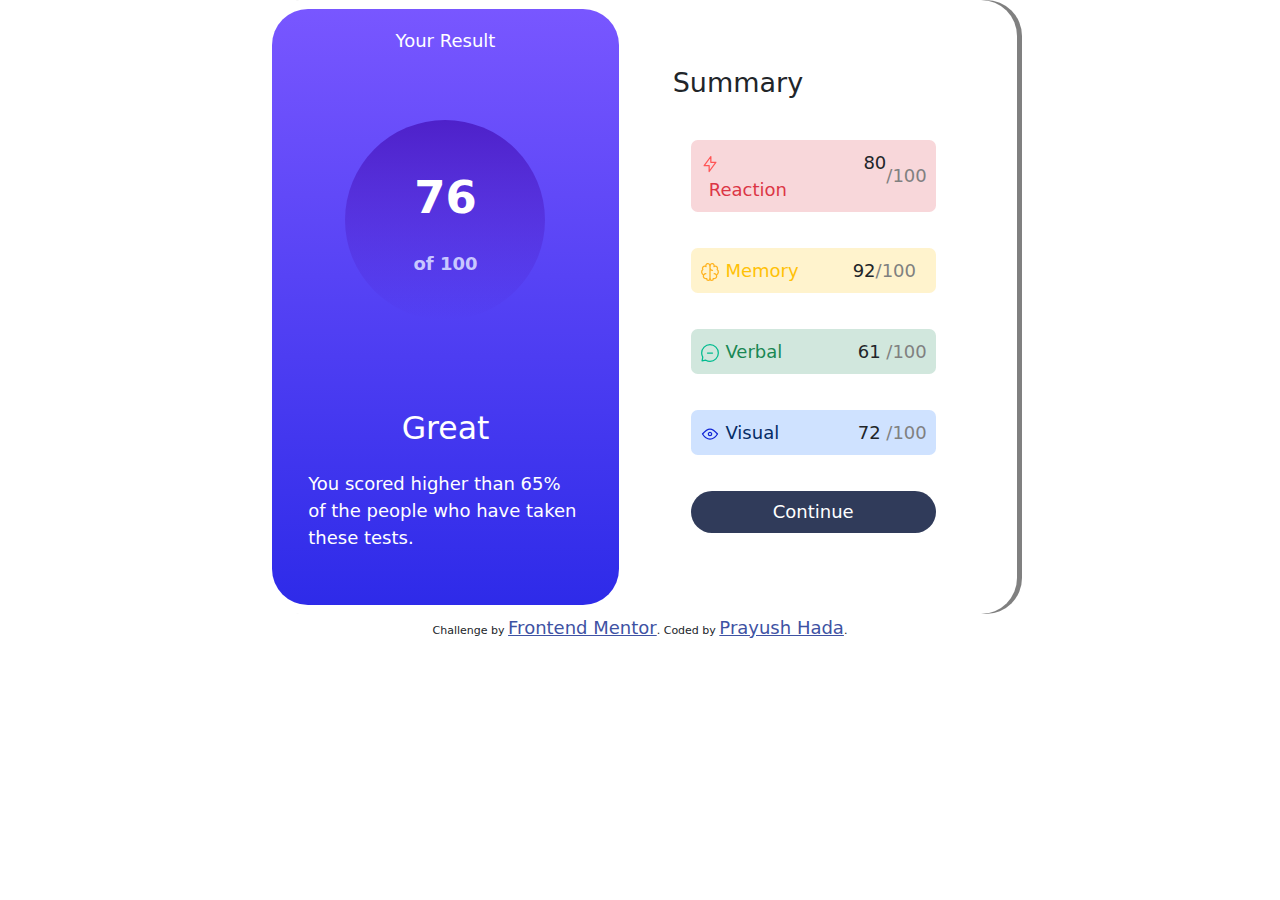
<file: index.html>
<!DOCTYPE html>
<html lang="en">
<head>
  <meta charset="UTF-8">
  <meta name="viewport" content="width=device-width, initial-scale=1.0"> <!-- displays site properly based on user's device -->

  <link rel="icon" type="image/png" sizes="32x32" href="./assets/images/favicon-32x32.png">
  
  <title>Frontend Mentor | Results summary component</title>
  <link href="https://cdn.jsdelivr.net/npm/bootstrap@5.3.3/dist/css/bootstrap.min.css" rel="stylesheet" integrity="sha384-QWTKZyjpPEjISv5WaRU9OFeRpok6YctnYmDr5pNlyT2bRjXh0JMhjY6hW+ALEwIH" crossorigin="anonymous">
  <!-- Feel free to remove these styles or customise in your own stylesheet 👍 -->
  <link rel="stylesheet" href="style.css">
  <style>
    .attribution { font-size: 11px; text-align: center; }
    .attribution a { color: hsl(228, 45%, 44%); }
  </style>
</head>
<body>
  <div class="container d-flex p-2 rounded-5">
    <main class="result d-flex flex-column justify-content-between align-items-center p-3 rounded-5">
      Your Result
      <div class="score rounded-circle d-flex flex-column justify-content-center">
        <p class="number fs-1">76</p>
        <span class="hundred" style="color: hsl(241, 100%, 89%);">of 100</span>
      </div>

      <div class="message m-3 d-flex flex-column align-items-center ">
        <p class="comment fs-3">Great</p>
        <p class="text">You scored higher than 65% of the people who have taken these tests.</p>
      </div>
    </main>

    <aside class="summary p-5 d-flex flex-column">
      <p class="summary fs-4">Summary</p>
      <div class="reaction bg-danger-subtle rounded m-3 d-flex gap-5 p-2">
        <div class="text">
          <img src="./assets/images/icon-reaction.svg" alt="">
          <span class="reaction text-danger p-2">Reaction</span>
        </div>
        <span class="number d-flex">80 <span class="number d-flex align-items-center" style="color: grey;">/100</span></span>
      </div>
      
      <div class="memory bg-warning-subtle rounded m-3 d-flex gap-5 p-2 ">
        <div class="text">
          <img src="./assets/images/icon-memory.svg" alt="">
          <span class="memory text-warning">Memory</span>
        </div>
        <span class="number d-flex">92 <span class="number d-flex align-items-center" style="color: grey;">/100</span></span>
      </div>

      <div class="verbal bg-success-subtle rounded m-3 d-flex justify-content-between gap-5 p-2">
        <div class="text">
          <img src="./assets/images/icon-verbal.svg" alt="">
          <span class="verbal text-success">Verbal</span>
        </div>
        <span class="number">61 <span class="number" style="color: grey;">/100</span></span>
      </div>
        
      <div class="visual bg-primary-subtle rounded m-3 d-flex justify-content-between gap-5 p-2">
        <div class="text">
         <img src="./assets/images/icon-visual.svg" alt="">
          <span class="visual text-primary-emphasis">Visual</span>
        </div>
        <span>72 <span class="number" style="color: grey;">/100</span></span>
      </div>
        

        <button type="button" class="btn custom-btn rounded-pill m-3">Continue</button>
    </aside>
  </div>
  <div class="attribution">
    Challenge by <a href="https://www.frontendmentor.io?ref=challenge" target="_blank">Frontend Mentor</a>. 
    Coded by <a href="#">Prayush Hada</a>.
  </div>
</body>
</html>
</file>
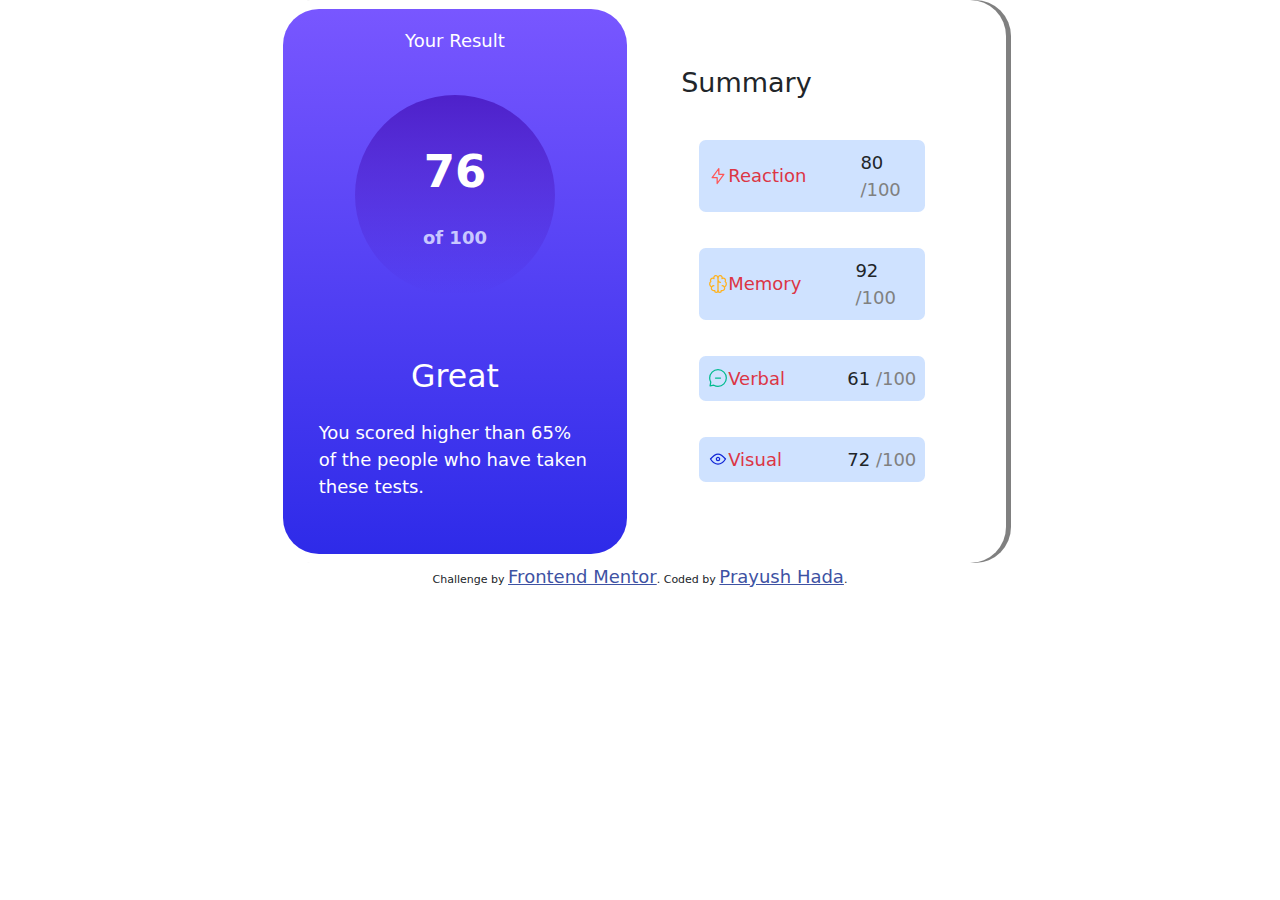
<file: fetch.html>
<!DOCTYPE html>
<html lang="en">
<head>
  <meta charset="UTF-8">
  <meta name="viewport" content="width=device-width, initial-scale=1.0"> <!-- displays site properly based on user's device -->

  <link rel="icon" type="image/png" sizes="32x32" href="./assets/images/favicon-32x32.png">
  
  <title>Frontend Mentor | Results summary component</title>
  <link href="https://cdn.jsdelivr.net/npm/bootstrap@5.3.3/dist/css/bootstrap.min.css" rel="stylesheet" integrity="sha384-QWTKZyjpPEjISv5WaRU9OFeRpok6YctnYmDr5pNlyT2bRjXh0JMhjY6hW+ALEwIH" crossorigin="anonymous">
  <!-- Feel free to remove these styles or customise in your own stylesheet 👍 -->
  <link rel="stylesheet" href="style.css">
  <style>
    .attribution { font-size: 11px; text-align: center; }
    .attribution a { color: hsl(228, 45%, 44%); }
  </style>
</head>
<body>
  <div class="container d-flex p-2 rounded-5">
    <main class="result d-flex flex-column justify-content-between align-items-center p-3 rounded-5">
      Your Result
      <div class="score rounded-circle d-flex flex-column justify-content-center">
        <p class="number fs-1">76</p>
        <span class="hundred" style="color: hsl(241, 100%, 89%);">of 100</span>
      </div>

      <div class="message m-3 d-flex flex-column align-items-center ">
        <p class="comment fs-3">Great</p>
        <p class="text">You scored higher than 65% of the people who have taken these tests.</p>
      </div>
    </main>

    <aside class="summary p-5 d-flex flex-column" id="summary">
        <p class="summary fs-4">Summary</p>
      </aside>
  </div>
  <div class="attribution">
    Challenge by <a href="https://www.frontendmentor.io?ref=challenge" target="_blank">Frontend Mentor</a>. 
    Coded by <a href="#">Prayush Hada</a>.
  </div>
  <script src="script.js"></script>
</body>
</html>
</file>
<file: style.css>
@import url(https://fonts.google.com/specimen/Hanken+Grotesk);
*{
    font-size: 18px;
}
.result{
    background:  linear-gradient(hsl(252, 100%, 67%),hsl(241, 81%, 54%));
    color: white;
}

.score{
    height: 200px;
    width: 200px;
    text-align: center;
    background: linear-gradient(hsla(256, 72%, 46%, 1), hsla(241, 72%, 46%, 0));
    font-weight: bolder;
}

button.custom-btn{
    background-color: hsl(224, 30%, 27%);
    color: white;
}

.result{
    width: 20rem;
}

.container{
    width: min-content;
    box-shadow: 5px 0 0 0 grey;
}
</file>
